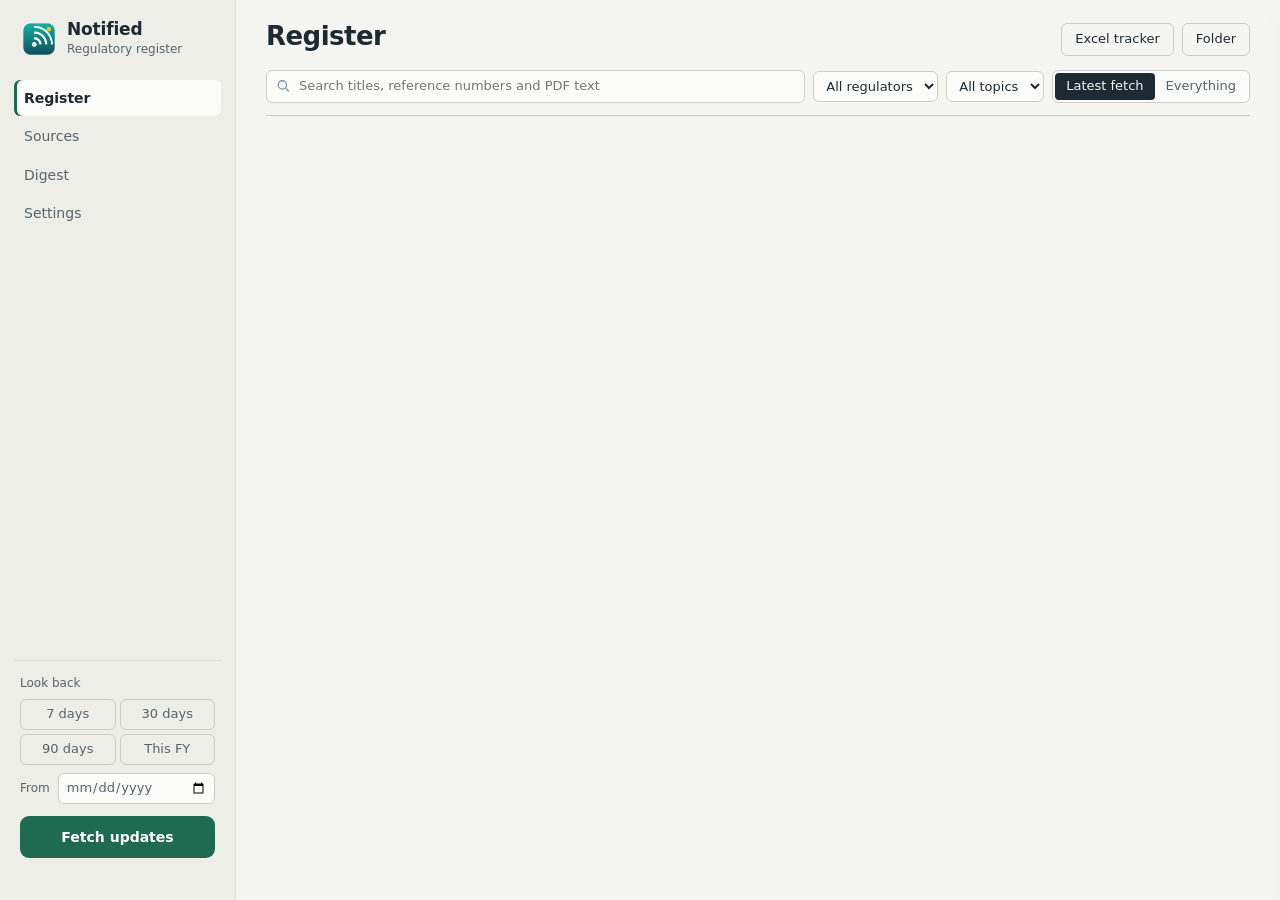
<file: notified/web/index.html>
<!doctype html>
<html lang="en">
<head>
<meta charset="utf-8">
<meta name="viewport" content="width=device-width, initial-scale=1">
<title>Notified</title>
<link rel="stylesheet" href="app.css">
</head>
<body>
<div class="app">

  <!-- ===== sidebar ===== -->
  <aside class="side">
    <div class="brand">
      <img src="logo.png" alt="" width="34" height="34">
      <div>
        <div class="brand-name">Notified</div>
        <div class="brand-sub">Regulatory register</div>
      </div>
    </div>

    <nav class="nav" aria-label="Main">
      <button class="nav-item is-active" data-view="register"><span>Register</span><span class="nav-count" id="navRegister"></span></button>
      <button class="nav-item" data-view="sources"><span>Sources</span><span class="nav-count" id="navSources"></span></button>
      <button class="nav-item" data-view="digest"><span>Digest</span></button>
      <button class="nav-item" data-view="settings"><span>Settings</span></button>
    </nav>

    <div class="fetch">
      <div class="fetch-label" id="periodLabel">Look back</div>
      <div class="period" role="radiogroup" aria-labelledby="periodLabel">
        <button role="radio" data-days="7">7 days</button>
        <button role="radio" data-days="30">30 days</button>
        <button role="radio" data-days="90">90 days</button>
        <button role="radio" data-days="-1">This FY</button>
      </div>
      <label class="from">
        <span>From</span>
        <input type="date" id="fromDate">
      </label>
      <button class="fetch-btn" id="fetchBtn">
        <span class="fetch-fill" id="fetchFill"></span>
        <span class="fetch-text" id="fetchText">Fetch updates</span>
      </button>
      <div class="fetch-meta">
        <span id="fetchMeta"></span>
        <button class="linkish" id="stopBtn" hidden>Stop</button>
      </div>
    </div>
  </aside>

  <!-- ===== main ===== -->
  <main class="main">
    <div class="banner" id="updateBanner" hidden>
      <span id="updateText"></span>
      <span class="banner-actions">
        <button class="linkish" id="updateNotes">What's new</button>
        <button class="btn btn-small" id="updateGet">Download</button>
      </span>
    </div>

    <!-- Register -->
    <section class="view is-active" id="view-register" aria-label="Register">
      <header class="head">
        <div>
          <h1>Register</h1>
          <p class="head-sub" id="regSub"></p>
        </div>
        <div class="head-tools">
          <button class="btn btn-quiet" id="openTracker" title="Open the Excel tracker">Excel tracker</button>
          <button class="btn btn-quiet" id="openFolder" title="Open the output folder">Folder</button>
        </div>
      </header>

      <div class="filters">
        <div class="search">
          <svg viewBox="0 0 20 20" aria-hidden="true"><circle cx="8.5" cy="8.5" r="5.5"/><path d="m13 13 4 4"/></svg>
          <input id="q" type="search" placeholder="Search titles, reference numbers and PDF text" autocomplete="off">
        </div>
        <select id="fReg" aria-label="Regulator"><option value="">All regulators</option></select>
        <select id="fTopic" aria-label="Topic"><option value="">All topics</option></select>
        <div class="seg" role="radiogroup" aria-label="Which entries">
          <button role="radio" data-scope="run" aria-checked="true">Latest fetch</button>
          <button role="radio" data-scope="all" aria-checked="false">Everything</button>
        </div>
      </div>

      <div class="list-wrap">
        <div class="list" id="list" tabindex="0" aria-label="Entries"></div>
        <div class="empty" id="empty" hidden></div>
      </div>
      <p class="foot-note" id="noiseNote" hidden></p>
    </section>

    <!-- Sources -->
    <section class="view" id="view-sources" aria-label="Sources">
      <header class="head">
        <div>
          <h1>Sources</h1>
          <p class="head-sub" id="srcSub"></p>
        </div>
        <div class="head-tools">
          <div class="search search-small">
            <svg viewBox="0 0 20 20" aria-hidden="true"><circle cx="8.5" cy="8.5" r="5.5"/><path d="m13 13 4 4"/></svg>
            <input id="srcQ" type="search" placeholder="Find a source" autocomplete="off">
          </div>
          <button class="btn btn-quiet" id="srcAll">All on</button>
          <button class="btn btn-quiet" id="srcNone">All off</button>
        </div>
      </header>
      <div class="sources" id="sources"></div>
    </section>

    <!-- Digest -->
    <section class="view" id="view-digest" aria-label="Digest">
      <header class="head">
        <div>
          <h1>Digest</h1>
          <p class="head-sub">A short PDF of the period's updates, grouped by topic, to send to a partner or client.</p>
        </div>
      </header>
      <form class="form" id="digestForm">
        <div class="row2">
          <label class="field"><span>From</span><input type="date" id="dFrom" required></label>
          <label class="field"><span>To</span><input type="date" id="dTo" required></label>
        </div>
        <label class="field"><span>Title</span><input id="dTitle" value="Regulatory Update"></label>
        <label class="field"><span>Subtitle <em>optional</em></span><input id="dSub" placeholder="e.g. Prepared for the audit team"></label>
        <fieldset class="field">
          <legend>Regulators</legend>
          <div class="chips" id="dRegs"></div>
          <p class="hint">Leave all unselected to include every regulator. Student, exam and internal admin notices are always left out.</p>
        </fieldset>
        <div class="form-actions">
          <button class="btn" type="submit" id="dGo">Create digest PDF</button>
          <span class="form-status" id="dStatus" role="status"></span>
        </div>
      </form>
    </section>

    <!-- Settings -->
    <section class="view" id="view-settings" aria-label="Settings">
      <header class="head"><div><h1>Settings</h1></div></header>
      <div class="form">
        <div class="setting">
          <div class="setting-text"><h3>Output folder</h3><p id="outDir" class="path"></p></div>
          <div class="setting-ctl"><button class="btn btn-quiet" id="outChange">Change</button><button class="btn btn-quiet" id="outOpen">Open</button></div>
        </div>
        <div class="setting">
          <div class="setting-text"><h3>Appearance</h3></div>
          <div class="setting-ctl">
            <div class="seg" role="radiogroup" aria-label="Theme" id="themeSeg">
              <button role="radio" data-theme="light">Light</button>
              <button role="radio" data-theme="dark">Dark</button>
              <button role="radio" data-theme="system">System</button>
            </div>
          </div>
        </div>
        <div class="setting">
          <div class="setting-text"><h3>Automatic checks</h3><p id="schedText"></p></div>
          <div class="setting-ctl col">
            <div class="seg" role="radiogroup" aria-label="Automatic checks" id="autoSeg">
              <button role="radio" data-auto="off">Off</button>
              <button role="radio" data-auto="daily">Daily</button>
              <button role="radio" data-auto="weekly">Weekly</button>
            </div>
            <div class="inline">
              <select id="autoDay" aria-label="Day"></select>
              <select id="autoTime" aria-label="Time"></select>
            </div>
          </div>
        </div>
        <label class="setting switch-row">
          <div class="setting-text"><h3>Keep running in the tray</h3><p>Closing the window leaves Notified in the system tray so scheduled checks still run.</p></div>
          <input type="checkbox" class="switch" data-setting="trayOnClose">
        </label>
        <label class="setting switch-row">
          <div class="setting-text"><h3>Start with Windows</h3><p>Opens quietly in the tray when you sign in.</p></div>
          <input type="checkbox" class="switch" data-setting="startWithWindows">
        </label>
        <label class="setting switch-row">
          <div class="setting-text"><h3>Notifications</h3><p>Show a Windows notification when a scheduled check finds new entries.</p></div>
          <input type="checkbox" class="switch" data-setting="notify">
        </label>
        <label class="setting switch-row">
          <div class="setting-text"><h3>Check for new versions</h3><p>Looks at Notified's GitHub releases at start-up. Nothing about you is sent.</p></div>
          <input type="checkbox" class="switch" data-setting="checkUpdates">
        </label>
        <p class="about" id="about"></p>
      </div>
    </section>
  </main>

  <!-- ===== detail drawer ===== -->
  <aside class="drawer" id="drawer" aria-label="Entry details" aria-hidden="true">
    <div class="drawer-inner">
      <button class="drawer-close" id="drawerClose" aria-label="Close details">
        <svg viewBox="0 0 20 20" aria-hidden="true"><path d="m5 5 10 10M15 5 5 15"/></svg>
      </button>
      <div class="d-meta" id="dMeta"></div>
      <h2 class="d-title" id="dTitleTxt"></h2>
      <p class="d-ref" id="dRef"></p>
      <div class="d-actions">
        <button class="btn" id="dOpen">Open on regulator site</button>
        <button class="btn btn-quiet" id="dPdf">Open PDF</button>
        <button class="btn btn-quiet" id="dCopy">Copy reference</button>
      </div>
      <div class="d-snip" id="dSnip" hidden></div>

      <div class="d-block">
        <div class="d-label" id="stLabel">Mark as</div>
        <div class="stamps" role="radiogroup" aria-labelledby="stLabel" id="stamps"></div>
      </div>
      <label class="d-block field"><span>Owner</span><input id="dOwner" placeholder="Who is looking at this?"></label>
      <label class="d-block field"><span>Notes</span><textarea id="dNotes" rows="4" placeholder="Impact, clients affected, next step…"></textarea></label>
      <p class="saved" id="dSaved" role="status"></p>

      <div class="d-block" id="dTagsBlock">
        <div class="d-label">Topics</div>
        <div class="tags" id="dTags"></div>
      </div>
      <div class="d-block" id="dAlsoBlock" hidden>
        <div class="d-label">Also published by</div>
        <ul class="also" id="dAlso"></ul>
      </div>
      <p class="d-source" id="dSource"></p>
    </div>
  </aside>
</div>

<div class="toast" id="toast" role="status" aria-live="polite" hidden></div>
<script src="app.js"></script>
</body>
</html>
</file>
<file: notified/web/app.css>
/* Notified: the inward register.
   Ledger paper, blue-black ink, green-ink actions, violet rubber-stamp status marks. */

:root {
  --paper: #F5F6F2;
  --paper-side: #ECEEE7;
  --sheet: #FBFBF9;
  --ink: #1D2A33;
  --ink-2: #56646C;
  --ink-3: #8A969B;
  --rule: #DDE1DA;
  --rule-strong: #C9CFC6;
  --green: #1E6B52;
  --green-hover: #17563F;
  --green-wash: #E3EEE8;
  --violet: #5B3E96;
  --violet-wash: #ECE6F6;
  --amber: #8A5A12;
  --danger: #A33A2C;
  --hover: #EEF0EA;
  --select: #E5ECE6;
  --shadow: 0 12px 32px rgba(29, 42, 51, .14), 0 2px 6px rgba(29, 42, 51, .06);

  --serif: "Sitka Text", "Sitka Small", Sitka, Cambria, Georgia, serif;
  --sans: "Segoe UI Variable Text", "Segoe UI Variable", "Segoe UI", system-ui, sans-serif;
  --display: "Segoe UI Variable Display", "Segoe UI Variable", "Segoe UI", system-ui, sans-serif;

  --r-sm: 6px;
  --r-md: 9px;
  color-scheme: light;
}

:root[data-theme="dark"] {
  --paper: #121A21;
  --paper-side: #0E151B;
  --sheet: #16202A;
  --ink: #E4E8E1;
  --ink-2: #A3AFB2;
  --ink-3: #6E7C82;
  --rule: #23303A;
  --rule-strong: #31404B;
  --green: #5FBF97;
  --green-hover: #7BD0AC;
  --green-wash: #183229;
  --violet: #B49AE6;
  --violet-wash: #261F3A;
  --amber: #E0B064;
  --danger: #EE8A7C;
  --hover: #18232C;
  --select: #1C2B31;
  --shadow: 0 16px 40px rgba(0, 0, 0, .45), 0 2px 8px rgba(0, 0, 0, .3);
  color-scheme: dark;
}

* { box-sizing: border-box; }
html, body { height: 100%; }
body {
  margin: 0;
  background: var(--paper);
  color: var(--ink);
  font: 14px/1.45 var(--sans);
  -webkit-font-smoothing: antialiased;
  overflow: hidden;
}
button, input, select, textarea { font: inherit; color: inherit; }
button { cursor: pointer; }
[hidden] { display: none !important; }
:focus-visible { outline: 2px solid var(--violet); outline-offset: 2px; border-radius: 4px; }

.app { display: grid; grid-template-columns: 236px 1fr; height: 100vh; }

/* ---------- sidebar ---------- */
.side {
  background: var(--paper-side);
  border-right: 1px solid var(--rule);
  display: flex; flex-direction: column;
  padding: 20px 14px 16px;
  min-height: 0;
}
.brand { display: flex; align-items: center; gap: 11px; padding: 0 8px 22px; }
.brand img { border-radius: 8px; }
.brand-name { font: 600 17px/1.1 var(--display); letter-spacing: -.01em; }
.brand-sub { font-size: 12px; color: var(--ink-2); margin-top: 2px; }

.nav { display: flex; flex-direction: column; gap: 2px; }
.nav-item {
  display: flex; justify-content: space-between; align-items: center;
  border: 0; background: none; text-align: left;
  padding: 8px 10px; border-radius: var(--r-sm);
  color: var(--ink-2); font-size: 14px;
}
.nav-item:hover { background: var(--hover); color: var(--ink); }
.nav-item.is-active { background: var(--sheet); color: var(--ink); font-weight: 600; box-shadow: inset 3px 0 0 var(--green); }
.nav-count { font-size: 12px; font-variant-numeric: tabular-nums; color: var(--ink-3); font-weight: 400; }
.nav-item.is-active .nav-count { color: var(--green); font-weight: 600; }

.fetch { margin-top: auto; padding: 14px 6px 0; border-top: 1px solid var(--rule); }
.fetch-label { font-size: 12px; color: var(--ink-2); margin-bottom: 7px; }
.period { display: grid; grid-template-columns: 1fr 1fr; gap: 4px; }
.period button {
  border: 1px solid var(--rule-strong); background: transparent; border-radius: var(--r-sm);
  padding: 5px 0; font-size: 13px; color: var(--ink-2);
}
.period button:hover { color: var(--ink); border-color: var(--ink-3); }
.period button[aria-checked="true"] { background: var(--ink); color: var(--paper); border-color: var(--ink); }
.from { display: flex; align-items: center; gap: 8px; margin: 8px 0 12px; font-size: 12px; color: var(--ink-2); }
.from input {
  flex: 1; min-width: 0; border: 1px solid var(--rule-strong); border-radius: var(--r-sm);
  background: var(--sheet); padding: 4px 7px; font-size: 13px; font-variant-numeric: tabular-nums;
}
.fetch-btn {
  position: relative; overflow: hidden; width: 100%;
  border: 0; border-radius: var(--r-md); padding: 11px 12px;
  background: var(--green); color: #fff; font-weight: 600; font-size: 14px;
}
:root[data-theme="dark"] .fetch-btn { color: #0C1A14; }
.fetch-btn:hover { background: var(--green-hover); }
.fetch-btn[aria-busy="true"] { background: var(--green-wash); color: var(--green); cursor: default; }
.fetch-fill { position: absolute; inset: 0 auto 0 0; width: 0; background: var(--green); opacity: .22; transition: width .35s ease; }
.fetch-text { position: relative; font-variant-numeric: tabular-nums; }
.fetch-meta { display: flex; justify-content: space-between; gap: 8px; margin-top: 8px; font-size: 12px; color: var(--ink-3); min-height: 18px; }
.linkish { border: 0; background: none; padding: 0; color: var(--green); font-size: 12px; text-decoration: underline; text-underline-offset: 2px; }

/* ---------- main ---------- */
.main { min-width: 0; min-height: 0; display: flex; flex-direction: column; }
.view { display: none; flex-direction: column; min-height: 0; flex: 1; padding: 22px 30px 0; }
.view.is-active { display: flex; }
.head { display: flex; justify-content: space-between; align-items: flex-end; gap: 16px; padding-bottom: 14px; }
h1 { margin: 0; font: 600 26px/1.15 var(--display); letter-spacing: -.02em; }
.head-sub { margin: 4px 0 0; color: var(--ink-2); font-size: 13px; }
.head-tools { display: flex; gap: 8px; align-items: center; }

.btn {
  border: 1px solid var(--green); background: var(--green); color: #fff;
  border-radius: var(--r-sm); padding: 6px 13px; font-size: 13px; font-weight: 600;
}
:root[data-theme="dark"] .btn:not(.btn-quiet) { color: #0C1A14; }
.btn:hover { background: var(--green-hover); border-color: var(--green-hover); }
.btn-quiet { background: transparent; color: var(--ink); border-color: var(--rule-strong); font-weight: 500; }
.btn-quiet:hover { background: var(--hover); border-color: var(--ink-3); }
.btn:disabled { opacity: .45; cursor: default; }
.btn-small { padding: 3px 10px; }

.banner {
  display: flex; justify-content: space-between; align-items: center; gap: 12px;
  margin: 12px 30px 0; padding: 8px 12px; border-radius: var(--r-md);
  background: var(--green-wash); color: var(--green); font-size: 13px; font-weight: 600;
}
.banner-actions { display: flex; gap: 12px; align-items: center; }

/* filters */
.filters { display: flex; gap: 8px; align-items: center; padding-bottom: 12px; border-bottom: 1px solid var(--rule-strong); }
.search { position: relative; flex: 1; min-width: 200px; }
.search svg { position: absolute; left: 10px; top: 50%; width: 15px; height: 15px; transform: translateY(-50%); fill: none; stroke: var(--ink-3); stroke-width: 1.8; }
.search input {
  width: 100%; border: 1px solid var(--rule-strong); border-radius: var(--r-sm);
  background: var(--sheet); padding: 6px 10px 6px 32px; font-size: 13px;
}
.search input:focus { outline: none; border-color: var(--green); box-shadow: 0 0 0 3px var(--green-wash); }
.search-small { flex: 0 0 210px; min-width: 0; }
select {
  border: 1px solid var(--rule-strong); border-radius: var(--r-sm); background: var(--sheet);
  padding: 6px 8px; font-size: 13px; max-width: 200px;
}
.seg { display: inline-flex; border: 1px solid var(--rule-strong); border-radius: var(--r-sm); padding: 2px; background: var(--sheet); }
.seg button { border: 0; background: none; padding: 4px 11px; border-radius: 4px; font-size: 13px; color: var(--ink-2); }
.seg button:hover { color: var(--ink); }
.seg button[aria-checked="true"] { background: var(--ink); color: var(--paper); }

/* ---------- register list ---------- */
.list-wrap { position: relative; flex: 1; min-height: 0; }
.list { height: 100%; overflow-y: auto; padding-bottom: 24px; outline: none; scrollbar-gutter: stable; }
.day {
  position: sticky; top: 0; z-index: 1;
  display: flex; justify-content: space-between; align-items: baseline;
  margin: 0; padding: 14px 4px 6px; background: var(--paper);
  font: 600 13px/1.2 var(--display); color: var(--ink);
  border-bottom: 1px solid var(--rule-strong);
}
.day small { font: 400 12px var(--sans); color: var(--ink-3); font-variant-numeric: tabular-nums; }

.entry {
  display: grid; grid-template-columns: 4px 112px 1fr auto; column-gap: 14px; align-items: start;
  padding: 11px 10px 11px 0; border-bottom: 1px solid var(--rule); cursor: pointer;
}
.entry:hover { background: var(--hover); }
.entry.is-selected { background: var(--select); }
.entry .tab { align-self: stretch; border-radius: 2px; background: var(--tab, var(--ink-3)); opacity: .85; }
.entry .who { padding-top: 2px; min-width: 0; }
.entry .reg { font-weight: 650; font-size: 13px; color: var(--tab-text, var(--ink)); }
.entry .type { font-size: 12px; color: var(--ink-3); line-height: 1.3; }
.entry .what { min-width: 0; }
.entry .title {
  font: 400 15.5px/1.38 var(--serif); color: var(--ink);
  display: -webkit-box; -webkit-line-clamp: 2; -webkit-box-orient: vertical; overflow: hidden;
}
.entry .sub { margin-top: 3px; font-size: 12px; color: var(--ink-2); display: flex; flex-wrap: wrap; gap: 4px 14px; }
.entry .ref { font-variant-numeric: tabular-nums; color: var(--ink); opacity: .8; }
.entry .snip { margin-top: 4px; font-size: 12.5px; color: var(--ink-2); }
mark { background: var(--violet-wash); color: var(--ink); border-radius: 2px; padding: 0 2px; }
.entry .mark-col { padding-top: 3px; min-width: 76px; display: flex; justify-content: flex-end; }

/* rubber stamps: the one loud element */
.stamp {
  display: inline-block; padding: 1px 7px 0; border: 1.5px solid currentColor; border-radius: 4px;
  font: 700 11.5px/1.5 var(--display); letter-spacing: .02em; color: var(--violet);
  transform: rotate(-4deg); box-shadow: inset 0 0 0 1px currentColor; opacity: .92; white-space: nowrap;
}
.stamp.is-action { color: var(--danger); transform: rotate(3deg); }
.stamp.is-noted { color: var(--green); transform: rotate(-2deg); }
.stamp.is-irrelevant { color: var(--ink-3); transform: rotate(2deg); box-shadow: none; }
.stamp.is-late { color: var(--amber); transform: rotate(-3deg); }

.empty { position: absolute; inset: 0; display: grid; place-content: center; text-align: center; gap: 12px; color: var(--ink-2); }
.empty h3 { margin: 0; font: 600 18px var(--display); color: var(--ink); }
.empty p { margin: 0; max-width: 46ch; }
.foot-note { margin: 0; padding: 8px 0 12px; font-size: 12px; color: var(--ink-3); border-top: 1px solid var(--rule); }

/* ---------- sources ---------- */
.sources { overflow-y: auto; flex: 1; min-height: 0; padding-bottom: 30px; scrollbar-gutter: stable; }
.group { margin-bottom: 8px; }
.group-head {
  position: sticky; top: 0; z-index: 1; background: var(--paper);
  display: flex; align-items: center; gap: 12px; padding: 16px 4px 8px; border-bottom: 1px solid var(--rule-strong);
}
.group-head h2 { margin: 0; font: 600 15px var(--display); flex: 1; }
.group-head .count { font-size: 12px; color: var(--ink-3); font-variant-numeric: tabular-nums; }
.src {
  display: grid; grid-template-columns: 4px 1fr auto auto; gap: 14px; align-items: center;
  padding: 8px 10px 8px 0; border-bottom: 1px solid var(--rule);
}
.src .tab { align-self: stretch; border-radius: 2px; background: var(--tab); opacity: .85; }
.src .name { font-size: 14px; }
.src .name small { display: block; font-size: 12px; color: var(--ink-3); }
.src .hv { font-size: 12px; color: var(--amber); }
.src a { font-size: 12px; color: var(--ink-3); }
.pdfs { display: flex; flex-wrap: wrap; gap: 6px 14px; align-items: center; padding: 8px 4px 4px 18px; font-size: 12px; color: var(--ink-2); }
.pdfs label { display: inline-flex; gap: 6px; align-items: center; cursor: pointer; }

/* switch */
.switch {
  appearance: none; -webkit-appearance: none; flex: none;
  width: 36px; height: 20px; border-radius: 10px; background: var(--rule-strong); position: relative; cursor: pointer;
  transition: background .15s ease; margin: 0;
}
.switch::after {
  content: ""; position: absolute; top: 2px; left: 2px; width: 16px; height: 16px; border-radius: 50%;
  background: #fff; box-shadow: 0 1px 2px rgba(0,0,0,.25); transition: transform .15s ease;
}
.switch:checked { background: var(--green); }
.switch:checked::after { transform: translateX(16px); }
.switch.is-mixed { background: linear-gradient(90deg, var(--green) 50%, var(--rule-strong) 50%); }
.switch-sm { width: 28px; height: 16px; }
.switch-sm::after { width: 12px; height: 12px; }
.switch-sm:checked::after { transform: translateX(12px); }

/* ---------- forms ---------- */
.form { max-width: 720px; overflow-y: auto; padding-bottom: 30px; }
.field { display: flex; flex-direction: column; gap: 5px; margin: 0 0 16px; border: 0; padding: 0; }
.field > span, .field legend { font-size: 12.5px; color: var(--ink-2); padding: 0; }
.field em { font-style: normal; color: var(--ink-3); }
.field input, .field textarea, .inline select {
  border: 1px solid var(--rule-strong); border-radius: var(--r-sm); background: var(--sheet);
  padding: 7px 10px; font-size: 14px; resize: vertical;
}
.field input:focus, .field textarea:focus { outline: none; border-color: var(--green); box-shadow: 0 0 0 3px var(--green-wash); }
.row2 { display: grid; grid-template-columns: 1fr 1fr; gap: 14px; }
.chips { display: flex; flex-wrap: wrap; gap: 6px; }
.chip { border: 1px solid var(--rule-strong); background: transparent; border-radius: 14px; padding: 3px 11px; font-size: 13px; color: var(--ink-2); }
.chip[aria-pressed="true"] { border-color: var(--ink); background: var(--ink); color: var(--paper); }
.hint { margin: 6px 0 0; font-size: 12px; color: var(--ink-3); }
.form-actions { display: flex; align-items: center; gap: 14px; margin-top: 6px; }
.form-status { font-size: 13px; color: var(--ink-2); }

.setting { display: flex; justify-content: space-between; align-items: center; gap: 24px; padding: 16px 0; border-bottom: 1px solid var(--rule); }
.setting h3 { margin: 0; font: 600 14px var(--sans); }
.setting p { margin: 3px 0 0; font-size: 13px; color: var(--ink-2); max-width: 52ch; }
.setting .path { font-variant-numeric: tabular-nums; word-break: break-all; color: var(--ink); }
.setting-ctl { display: flex; gap: 8px; align-items: center; flex: none; }
.setting-ctl.col { flex-direction: column; align-items: flex-end; }
.inline { display: flex; gap: 6px; }
.switch-row { cursor: pointer; }
.about { margin-top: 22px; font-size: 12.5px; color: var(--ink-3); }

/* ---------- drawer ---------- */
.app { position: relative; }
.drawer {
  position: absolute; top: 0; right: 0; bottom: 0; width: min(440px, 46vw);
  background: var(--sheet); border-left: 1px solid var(--rule-strong); box-shadow: var(--shadow);
  transform: translateX(104%); transition: transform .22s cubic-bezier(.2,.7,.2,1); z-index: 5;
}
.drawer.is-open { transform: none; }
.drawer-inner { height: 100%; overflow-y: auto; padding: 22px 26px 30px; }
.drawer-close {
  position: absolute; top: 12px; right: 12px; width: 30px; height: 30px; border: 0; border-radius: 50%;
  background: transparent; display: grid; place-items: center;
}
.drawer-close:hover { background: var(--hover); }
.drawer-close svg { width: 16px; height: 16px; stroke: var(--ink-2); stroke-width: 1.8; }
.d-meta { display: flex; flex-wrap: wrap; gap: 4px 16px; font-size: 12.5px; color: var(--ink-2); padding-right: 30px; }
.d-meta b { color: var(--tab-text, var(--ink)); font-weight: 650; }
.d-title { margin: 10px 0 6px; font: 400 21px/1.32 var(--serif); letter-spacing: -.005em; }
.d-ref { margin: 0 0 14px; font-size: 13px; font-variant-numeric: tabular-nums; color: var(--ink-2); }
.d-actions { display: flex; flex-wrap: wrap; gap: 8px; padding-bottom: 18px; border-bottom: 1px solid var(--rule); }
.d-snip { margin-top: 14px; padding: 10px 12px; border-left: 3px solid var(--violet); background: var(--violet-wash); font: 400 13.5px/1.45 var(--serif); }
.d-block { margin-top: 18px; }
.d-label { font-size: 12.5px; color: var(--ink-2); margin-bottom: 8px; }
.stamps { display: flex; flex-wrap: wrap; gap: 8px; }
.stamps button { border: 1px dashed var(--rule-strong); background: transparent; border-radius: 5px; padding: 4px 10px; font-size: 13px; color: var(--ink-2); }
.stamps button:hover { border-style: solid; color: var(--ink); }
.stamps button[aria-checked="true"] { border: 1.5px solid currentColor; box-shadow: inset 0 0 0 1px currentColor; font-weight: 700; }
.stamps button[data-s="To review"][aria-checked="true"] { color: var(--violet); }
.stamps button[data-s="Relevant - action needed"][aria-checked="true"] { color: var(--danger); }
.stamps button[data-s="Reviewed / noted"][aria-checked="true"] { color: var(--green); }
.stamps button[data-s="Not relevant"][aria-checked="true"] { color: var(--ink-3); }
.saved { min-height: 18px; margin: 6px 0 0; font-size: 12px; color: var(--ink-3); }
.tags { display: flex; flex-wrap: wrap; gap: 6px; }
.tag { font-size: 12.5px; padding: 2px 9px; border-radius: 12px; background: var(--hover); color: var(--ink-2); border: 1px solid var(--rule); }
.also { margin: 0; padding: 0; list-style: none; }
.also li { padding: 6px 0; border-bottom: 1px solid var(--rule); font-size: 13px; display: flex; justify-content: space-between; gap: 10px; }
.also button { border: 0; background: none; color: var(--green); padding: 0; font-size: 13px; text-decoration: underline; text-underline-offset: 2px; }
.d-source { margin-top: 18px; font-size: 12px; color: var(--ink-3); }

/* ---------- toast ---------- */
.toast {
  position: fixed; left: 50%; bottom: 22px; transform: translateX(-50%);
  max-width: 560px; padding: 10px 16px; border-radius: var(--r-md);
  background: var(--ink); color: var(--paper); font-size: 13px; box-shadow: var(--shadow); z-index: 10;
}
.toast b { font-weight: 650; }

@media (prefers-reduced-motion: reduce) {
  *, *::before, *::after { transition: none !important; animation: none !important; }
}

/* ---------- refinements after screenshot review ---------- */
::-webkit-scrollbar { width: 10px; height: 10px; }
::-webkit-scrollbar-track { background: transparent; }
::-webkit-scrollbar-thumb { background: var(--rule-strong); border-radius: 6px; border: 3px solid var(--paper); }
::-webkit-scrollbar-thumb:hover { background: var(--ink-3); }
::-webkit-scrollbar-button { display: none; height: 0; }

/* denser one-line source rows */
.src { padding: 6px 10px 6px 0; }
.src .name { display: flex; align-items: baseline; gap: 10px; min-width: 0; }
.src .name small { display: inline; white-space: nowrap; overflow: hidden; text-overflow: ellipsis; }
.switch.is-mixed { background: var(--green); opacity: .55; }
.switch.is-mixed::after { transform: translateX(8px); }
.switch-sm.is-mixed::after { transform: translateX(6px); }

/* forms scroll at the window edge, content keeps a readable width */
.form { max-width: none; padding-right: 24px; }
.form > * { max-width: 760px; }
.setting .path {
  direction: rtl; text-align: left; white-space: nowrap; overflow: hidden; text-overflow: ellipsis;
  max-width: 46ch; unicode-bidi: plaintext;
}
.setting-text { min-width: 0; }

/* flags on register entries */
.entry .flag-key { color: var(--green); font-weight: 650; }
.entry .flag-deadline { color: var(--amber); font-weight: 600; }
</file>
